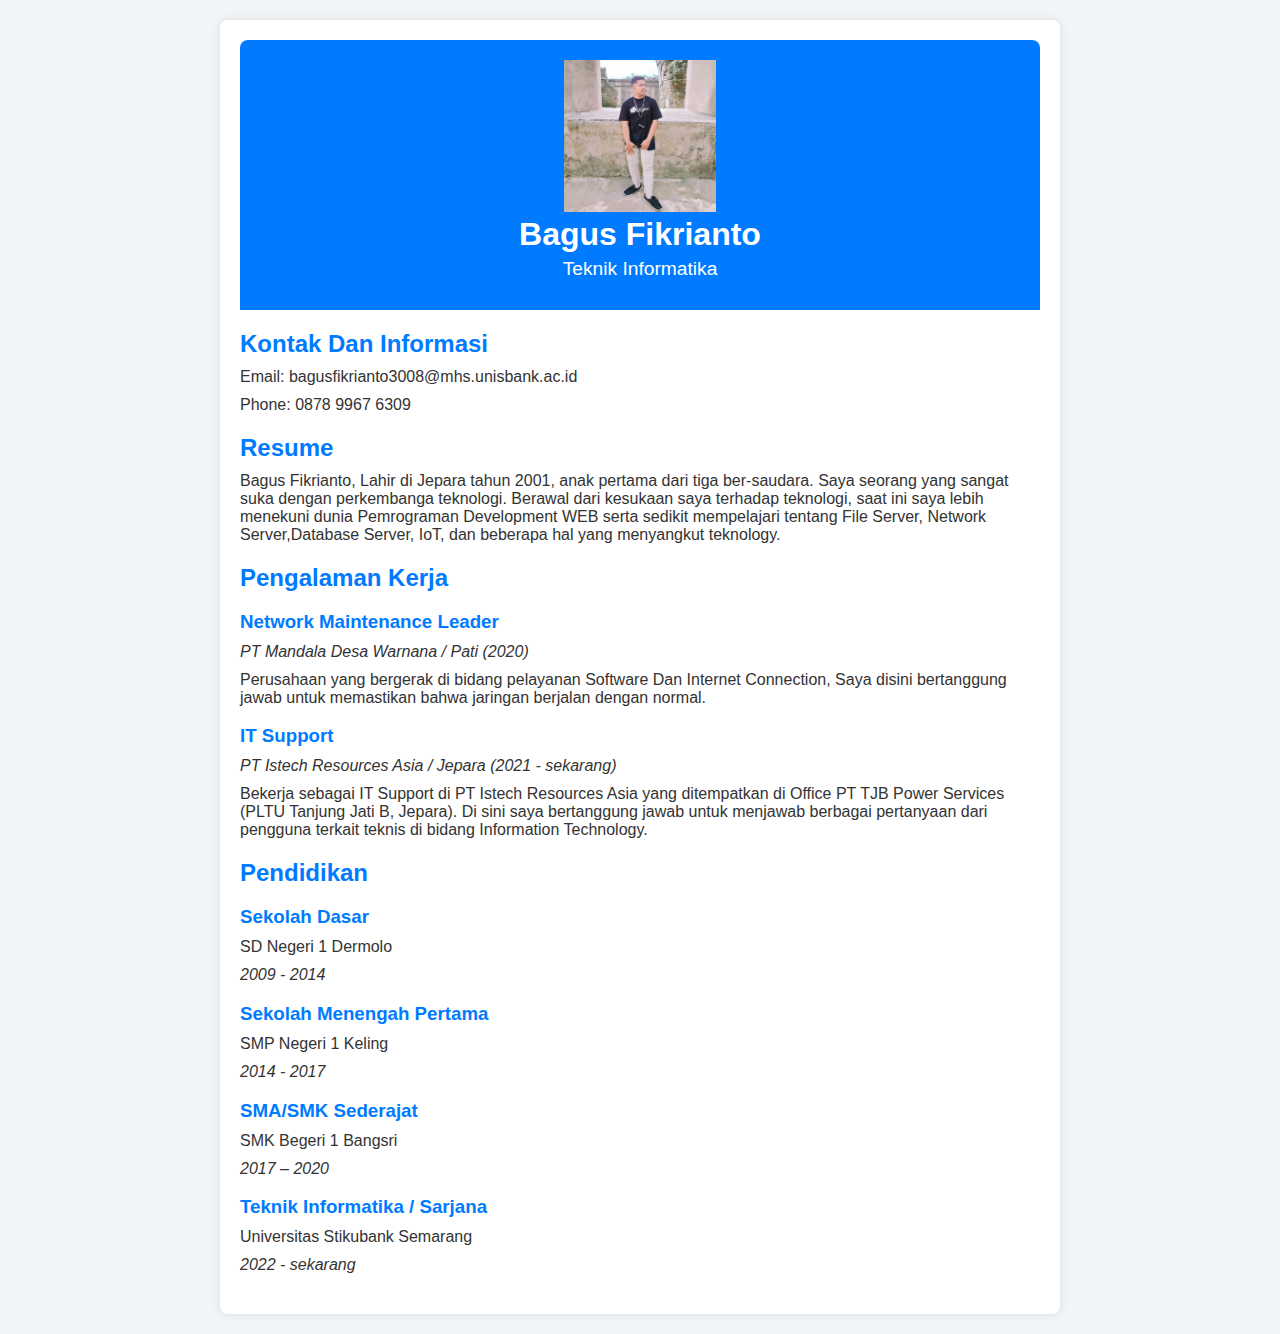
<file: tugas_1/index.html>
<!DOCTYPE html>
<html lang="en">

<head>
    <meta charset="UTF-8">
    <meta name="viewport" content="width=device-width, initial-scale=1.0">
    <title>Curriculum Vitae</title>

    <link rel="stylesheet" href="./style.css">
</head>

<body>

    <div id="cv-container">
        <header>
            <img src="./pp.jpg" alt="" class="photo-profile">
            <h1>Bagus Fikrianto</h1>
            <p>Teknik Informatika</p>
        </header>
        <section class="section">
            <h2>Kontak Dan Informasi</h2>
            <p>Email: bagusfikrianto3008@mhs.unisbank.ac.id</p>
            <p>Phone: 0878 9967 6309</p>
        </section>

        <section class="section">
            <h2>Resume</h2>
            <p>Bagus Fikrianto, Lahir di Jepara tahun 2001, anak pertama dari tiga ber-saudara. Saya seorang yang sangat suka dengan perkembanga teknologi. Berawal dari kesukaan saya terhadap teknologi, saat ini saya lebih menekuni dunia Pemrograman Development
                WEB serta sedikit mempelajari tentang File Server, Network Server,Database Server, IoT, dan beberapa hal yang menyangkut teknology.</p>
        </section>

        <section class="section experience">
            <h2>Pengalaman Kerja</h2>
            <div>
                <h3>Network Maintenance Leader</h3>
                <p class="date">PT Mandala Desa Warnana / Pati (2020)</p>
                <p>Perusahaan yang bergerak di bidang pelayanan Software Dan Internet Connection, Saya disini bertanggung jawab untuk memastikan bahwa jaringan berjalan dengan normal.</p>
            </div>
            <div>
                <h3>IT Support</h3>
                <p class="date">PT Istech Resources Asia / Jepara (2021 - sekarang)</p>
                <p>Bekerja sebagai IT Support di PT Istech Resources Asia yang ditempatkan di Office PT TJB Power Services (PLTU Tanjung Jati B, Jepara). Di sini saya bertanggung jawab untuk menjawab berbagai pertanyaan dari pengguna terkait teknis di bidang
                    Information Technology.</p>
            </div>

            <!-- Add more work experience as needed -->
        </section>

        <section class="section education">
            <h2>Pendidikan</h2>
            <div>
                <h3>Sekolah Dasar</h3>
                <p>SD Negeri 1 Dermolo</p>
                <p class="date">2009 - 2014</p>
            </div>
            <div>
                <h3>Sekolah Menengah Pertama</h3>
                <p>SMP Negeri 1 Keling</p>
                <p class="date">2014 - 2017</p>
            </div>
            <div>
                <h3>SMA/SMK Sederajat</h3>
                <p>SMK Begeri 1 Bangsri</p>
                <p class="date">2017 – 2020</p>
            </div>
            <div>
                <h3>Teknik Informatika / Sarjana</h3>
                <p>Universitas Stikubank Semarang</p>
                <p class="date">2022 - sekarang</p>
            </div>

            <!-- Add more education details as needed -->
        </section>
    </div>

</body>

</html>
</file>
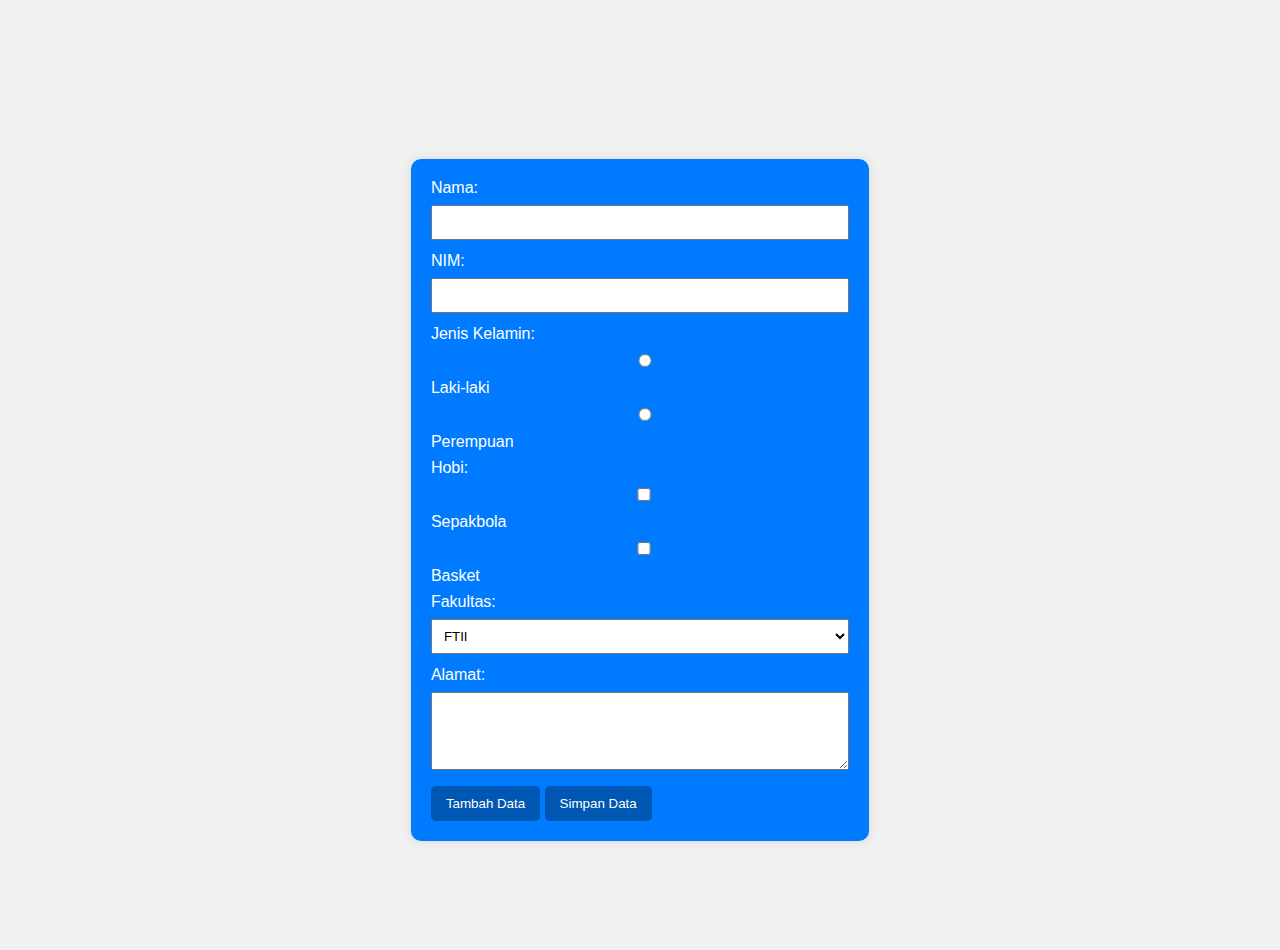
<file: tugas_3/index.html>
<!DOCTYPE html>
<html lang="en">

<head>
    <meta charset="UTF-8">
    <meta name="viewport" content="width=device-width, initial-scale=1.0">
    <title>Formulir Data Mahasiswa</title>

    <link rel="stylesheet" href="./style.css">
</head>

<body>

    <form id="mahasiswaForm">
        <label for="nama">Nama:</label>
        <input type="text" id="nama" name="nama" required>

        <label for="nim">NIM:</label>
        <input type="text" id="nim" name="nim" required>

        <label>Jenis Kelamin:</label>
        <label for="laki-laki">
            <input type="radio" id="laki-laki" name="jenis_kelamin" value="laki-laki"> Laki-laki
        </label>

        <label for="perempuan">
            <input type="radio" id="perempuan" name="jenis_kelamin" value="perempuan"> Perempuan
        </label>

        <label for="hobi">Hobi:</label>
        <label for="sepakbola">
            <input type="checkbox" id="sepakbola" name="hobi" value="sepakbola"> Sepakbola
        </label>
        <label for="basket">
            <input type="checkbox" id="basket" name="hobi" value="basket"> Basket
        </label>

        <label for="prodi">Fakultas:</label>
        <select id="prodi" name="prodi">
            <option value="FTII">FTII</option>
            <option value="FEB">FEB</option>
            <option value="FHB">FHB</option>
            <option value="VOKASI">VOKASI</option>
        </select>

        <label for="alamat">Alamat:</label>
        <textarea id="alamat" name="alamat" rows="4" required></textarea>

        <button type="button">Tambah Data</button>
        <button type="submit">Simpan Data</button>
    </form>

</body>

</html>
</file>
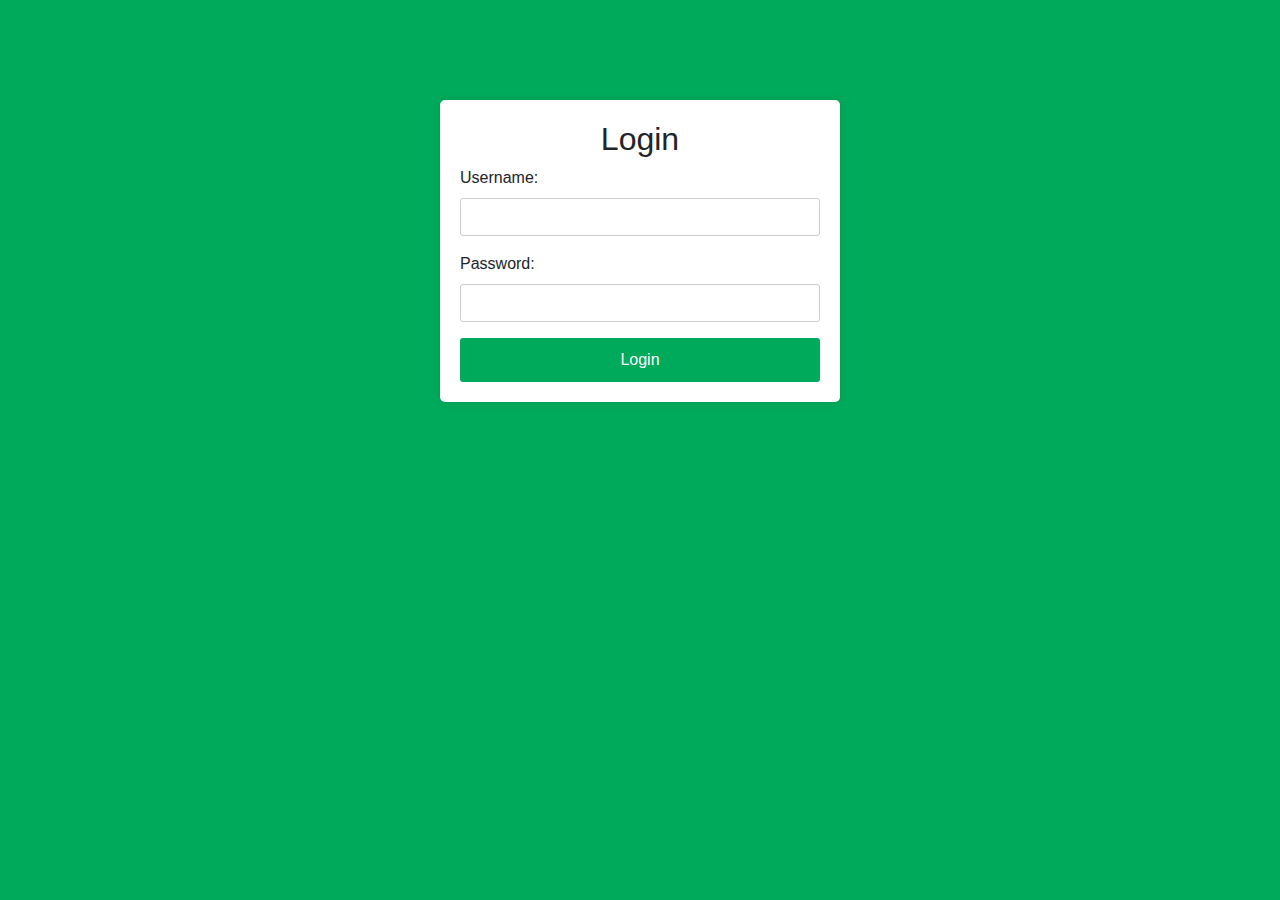
<file: uts/login.html>
<!DOCTYPE html>
<html lang="en">

<head>
    <meta charset="UTF-8">
    <meta name="viewport" content="width=device-width, initial-scale=1.0">
    <title>Login</title>

    <link rel="stylesheet" href="./../vendor/bootstrap/css/bootstrap.min.css">
    <link rel="stylesheet" href="./css/logins-style.css">

    <style>

    </style>
</head>

<body>

    <div class="container login-container">
        <h2 class="text-center">Login</h2>
        <form class="login-form">
            <div class="form-group">
                <label for="username">Username:</label>
                <input type="text" class="form-control" id="username" name="username" required>
            </div>

            <div class="form-group">
                <label for="password">Password:</label>
                <input type="password" class="form-control" id="password" name="password" required>
            </div>

            <button type="button" class="btn btn-primary btn-block" onclick="login()">Login</button>
        </form>
    </div>

    <script src="./../vendor/jquery/jquery.min.js"></script>
    <script src="./../vendor/bootstrap/js/bootstrap.min.js"></script>
    <script src="./js/2d72363862.js"></script>
</body>

</html>
</file>
<file: tugas_1/style.css>
body {
    font-family: 'Arial', sans-serif;
    background-color: #f2f5f8;
    color: #333;
    margin: 0;
    padding: 0;
}

#cv-container {
    max-width: 800px;
    margin: 20px auto;
    background-color: #fff;
    padding: 20px;
    border-radius: 8px;
    box-shadow: 0 0 10px rgba(0, 0, 0, 0.1);
}

header {
    background-color: #007bff;
    color: #fff;
    text-align: center;
    padding: 20px;
    border-radius: 8px 8px 0 0;
}

header h1 {
    margin: 0;
    font-size: 2em;
}

header p {
    margin-top: 5px;
    font-size: 1.2em;
}

h2 {
    color: #007bff;
    margin-bottom: 10px;
}

.section {
    margin-bottom: 20px;
}

p {
    margin: 10px 0;
}

.experience h3,
.education h3 {
    margin-bottom: 5px;
    color: #007bff;
}

.date {
    font-style: italic;
}

img.photo-profile {
    object-fit: cover;
    object-position: 25% 15%;
    /* margin-top: 20px;
    margin-left: 20px; */
    height: 100%;
    width: 20%;
}
</file>
<file: tugas_3/style.css>
body {
    font-family: Arial, sans-serif;
    background-color: #f0f0f0;
    margin: 0;
    display: flex;
    justify-content: center;
    align-items: center;
    height: 100vh;
    margin-top: 50px;
}

form {
    background-color: #007bff;
    padding: 20px;
    border-radius: 10px;
    box-shadow: 0 0 10px rgba(0, 0, 0, 0.1);
    color: #fff;
}

label {
    display: block;
    margin-bottom: 8px;
}

input,
textarea,
select {
    width: 100%;
    padding: 8px;
    margin-bottom: 12px;
    box-sizing: border-box;
}

input[type="radio"],
input[type="checkbox"] {
    margin-right: 5px;
}

button {
    background-color: #0056b3;
    color: #fff;
    padding: 10px 15px;
    border: none;
    border-radius: 5px;
    cursor: pointer;
}

button:hover {
    background-color: #003366;
}
</file>
<file: uts/css/logins-style.css>
body {
    background-color: #00AA5B;
    font-family: Arial, sans-serif;
}

.login-container {
    max-width: 400px;
    margin: auto;
    margin-top: 100px;
    background-color: #fff;
    padding: 20px;
    border-radius: 5px;
    box-shadow: 0 0 10px rgba(0, 0, 0, 0.1);
}

.login-form input {
    width: 100%;
    padding: 10px;
    margin-bottom: 15px;
    border: 1px solid #ccc;
    border-radius: 3px;
    box-sizing: border-box;
}

.login-form button {
    background-color: #00AA5B;
    color: #fff;
    padding: 10px 15px;
    border: none;
    border-radius: 3px;
    cursor: pointer;
}

.login-form button:hover {
    background-color: #00733E;
}
</file>
